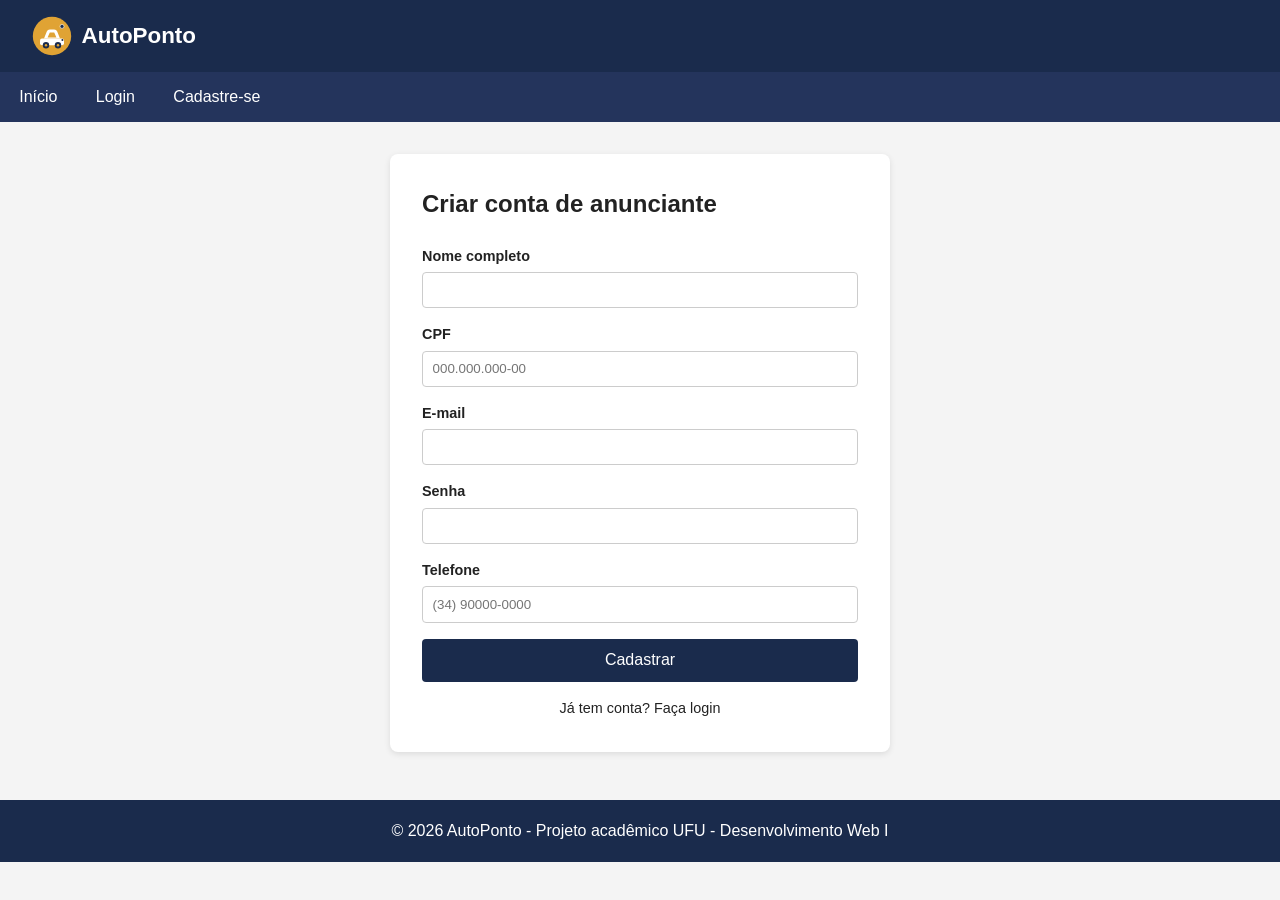
<file: cadastro.html>
<!--
    CADASTRO.HTML
    Página pública de cadastro de novo usuário/anunciante.
    Campos: nome, CPF, e-mail, senha e telefone (conforme especificação).
    Formulário ainda sem funcionalidade real (sem JS/back-end) - isso
    será implementado nas próximas etapas do projeto.
-->
<!DOCTYPE html>
<html lang="pt-br">
<head>
    <meta charset="UTF-8">
    <meta name="viewport" content="width=device-width, initial-scale=1.0">
    <title>Cadastro - AutoPonto</title>
    <link rel="stylesheet" href="css/style.css">
</head>
<body>

    <header class="topo">
        <div class="logo">
            <img src="assets/logo.svg" alt="Logotipo AutoPonto">
            <h1>AutoPonto</h1>
        </div>
    </header>

    <nav class="menu">
        <ul>
            <li><a href="index.html">Início</a></li>
            <li><a href="login.html">Login</a></li>
            <li><a href="cadastro.html">Cadastre-se</a></li>
        </ul>
    </nav>

    <main>
        <!-- Campos exatamente conforme especificado: nome, CPF, e-mail, senha, telefone -->
        <form class="formulario" action="#" method="post">
            <h2>Criar conta de anunciante</h2>

            <div class="campo">
                <label for="nome">Nome completo</label>
                <input type="text" id="nome" name="nome" required>
            </div>

            <div class="campo">
                <label for="cpf">CPF</label>
                <input type="text" id="cpf" name="cpf" placeholder="000.000.000-00" required>
            </div>

            <div class="campo">
                <label for="email">E-mail</label>
                <input type="email" id="email" name="email" required>
            </div>

            <div class="campo">
                <label for="senha">Senha</label>
                <input type="password" id="senha" name="senha" required>
            </div>

            <div class="campo">
                <label for="telefone">Telefone</label>
                <input type="tel" id="telefone" name="telefone" placeholder="(34) 90000-0000" required>
            </div>

            <button type="submit">Cadastrar</button>

            <p class="link-alt">Já tem conta? <a href="login.html">Faça login</a></p>
        </form>
    </main>

    <footer class="rodape">
        <p>&copy; 2026 AutoPonto - Projeto acadêmico UFU - Desenvolvimento Web I</p>
    </footer>

</body>
</html>
</file>
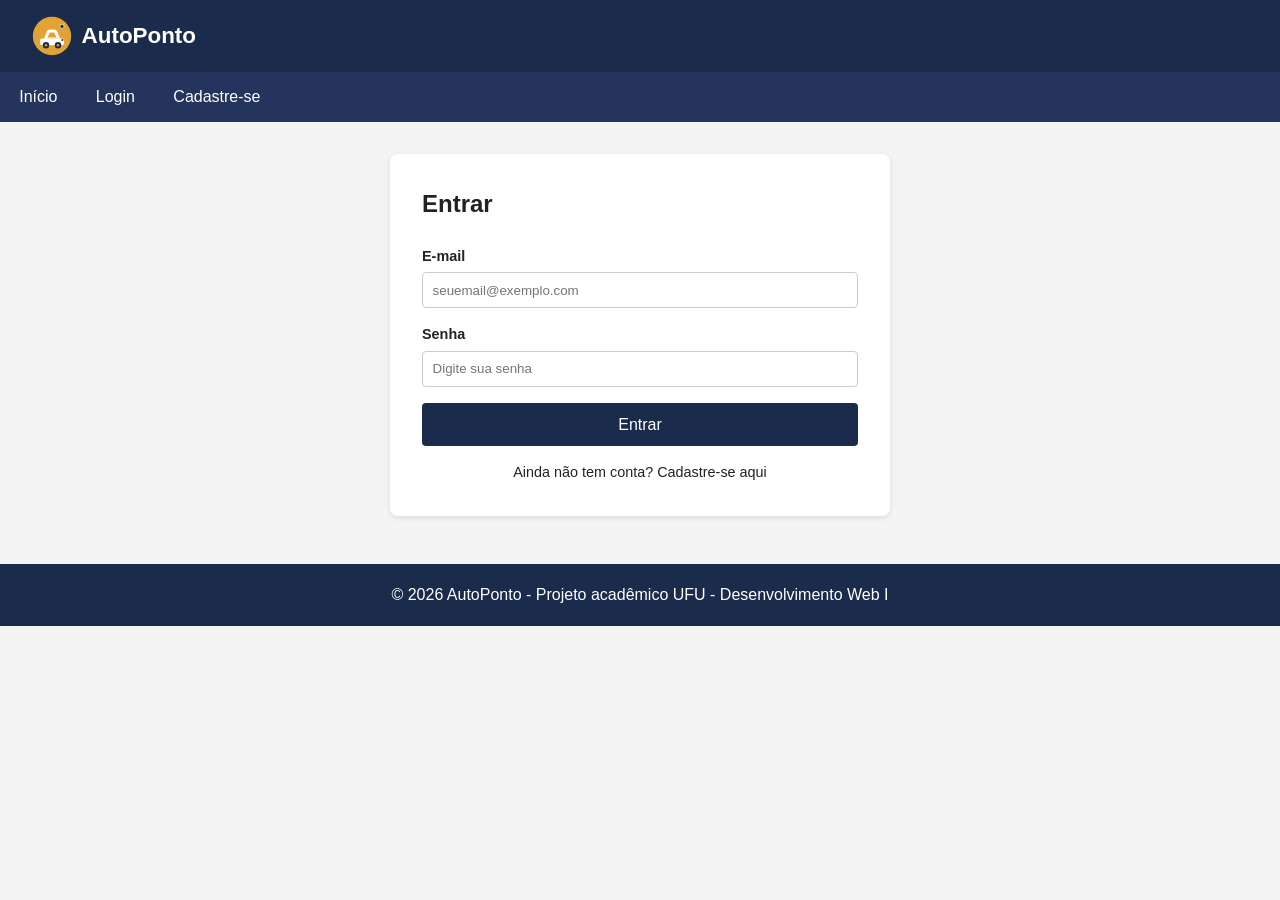
<file: login.html>
<!DOCTYPE html>
<html lang="pt-br">
<head>
    <meta charset="UTF-8">
    <meta name="viewport" content="width=device-width, initial-scale=1.0">
    <title>Login - AutoPonto</title>
    <link rel="stylesheet" href="css/style.css">
</head>
<body>

    <header class="topo">
        <div class="logo">
            <img src="assets/logo.svg" alt="Logotipo AutoPonto">
            <h1>AutoPonto</h1>
        </div>
    </header>

    <nav class="menu">
        <ul>
            <li><a href="index.html">Início</a></li>
            <li><a href="login.html">Login</a></li>
            <li><a href="cadastro.html">Cadastre-se</a></li>
        </ul>
    </nav>

    <main>
        <!-- Nesta etapa o formulário não tem funcionalidade real (sem JS/back-end ainda) -->
        <form class="formulario" action="#" method="post">
            <h2>Entrar</h2>

            <div class="campo">
                <label for="email">E-mail</label>
                <input type="email" id="email" name="email" placeholder="seuemail@exemplo.com" required>
            </div>

            <div class="campo">
                <label for="senha">Senha</label>
                <input type="password" id="senha" name="senha" placeholder="Digite sua senha" required>
            </div>

            <button type="submit">Entrar</button>

            <p class="link-alt">Ainda não tem conta? <a href="cadastro.html">Cadastre-se aqui</a></p>
        </form>
    </main>

    <footer class="rodape">
        <p>&copy; 2026 AutoPonto - Projeto acadêmico UFU - Desenvolvimento Web I</p>
    </footer>

</body>
</html>
</file>
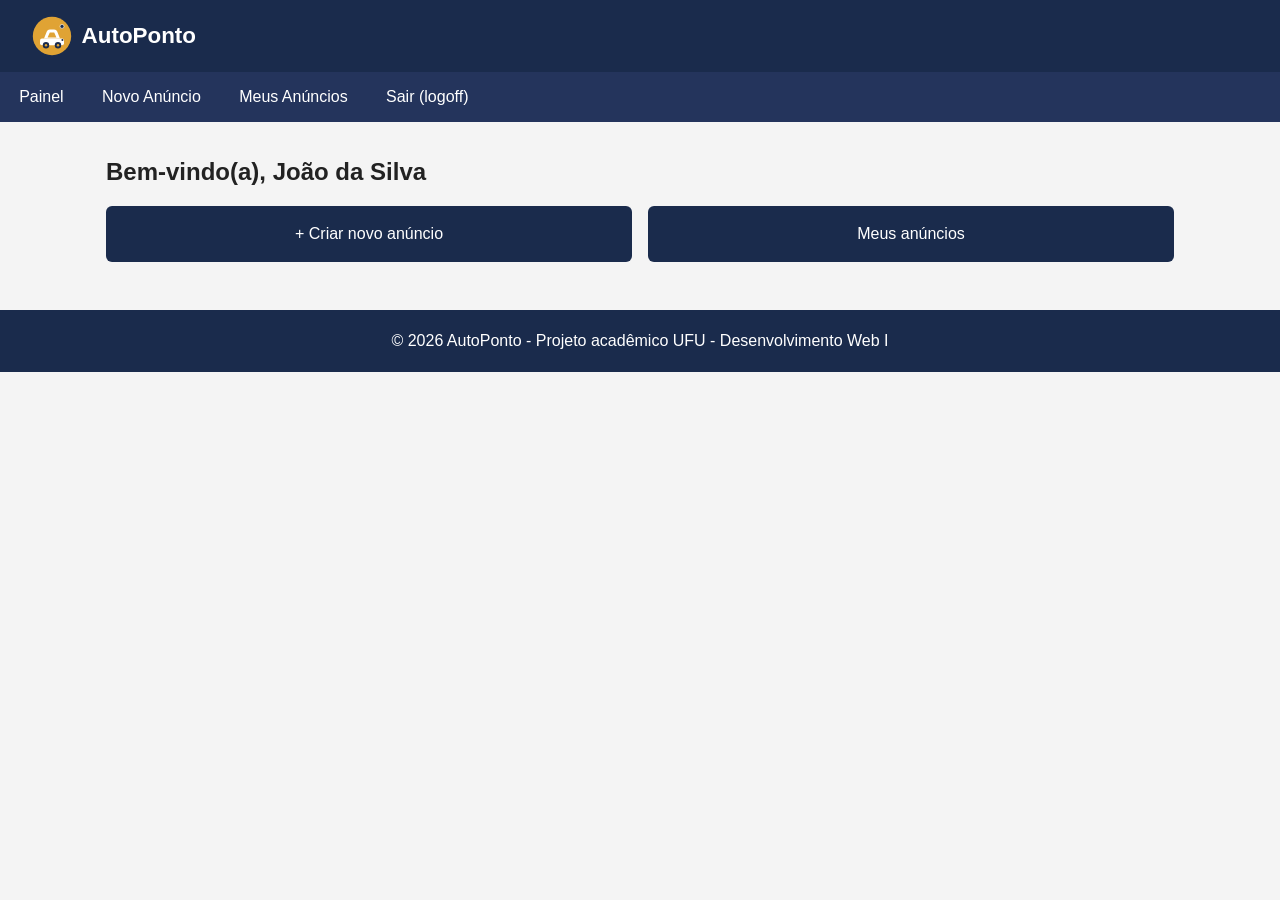
<file: restrita/dashboard.html>
<!DOCTYPE html>
<html lang="pt-br">
<head>
    <meta charset="UTF-8">
    <meta name="viewport" content="width=device-width, initial-scale=1.0">
    <title>Painel do Anunciante - AutoPonto</title>
    <link rel="stylesheet" href="../css/style.css">
</head>
<body>

    <header class="topo">
        <div class="logo">
            <img src="../assets/logo.svg" alt="Logotipo AutoPonto">
            <h1>AutoPonto</h1>
        </div>
    </header>

    <!-- Navegação da área restrita: note que é diferente da navegação pública -->
    <nav class="menu">
        <ul>
            <li><a href="dashboard.html">Painel</a></li>
            <li><a href="novo-anuncio.html">Novo Anúncio</a></li>
            <li><a href="meus-anuncios.html">Meus Anúncios</a></li>
            <li><a href="../index.html">Sair (logoff)</a></li>
        </ul>
    </nav>

    <main>
        <h2 style="margin-bottom: 1rem;">Bem-vindo(a), João da Silva</h2>

        <div class="acoes-restrita">
            <a href="novo-anuncio.html">+ Criar novo anúncio</a>
            <a href="meus-anuncios.html">Meus anúncios</a>
        </div>
    </main>

    <footer class="rodape">
        <p>&copy; 2026 AutoPonto - Projeto acadêmico UFU - Desenvolvimento Web I</p>
    </footer>

</body>
</html>
</file>
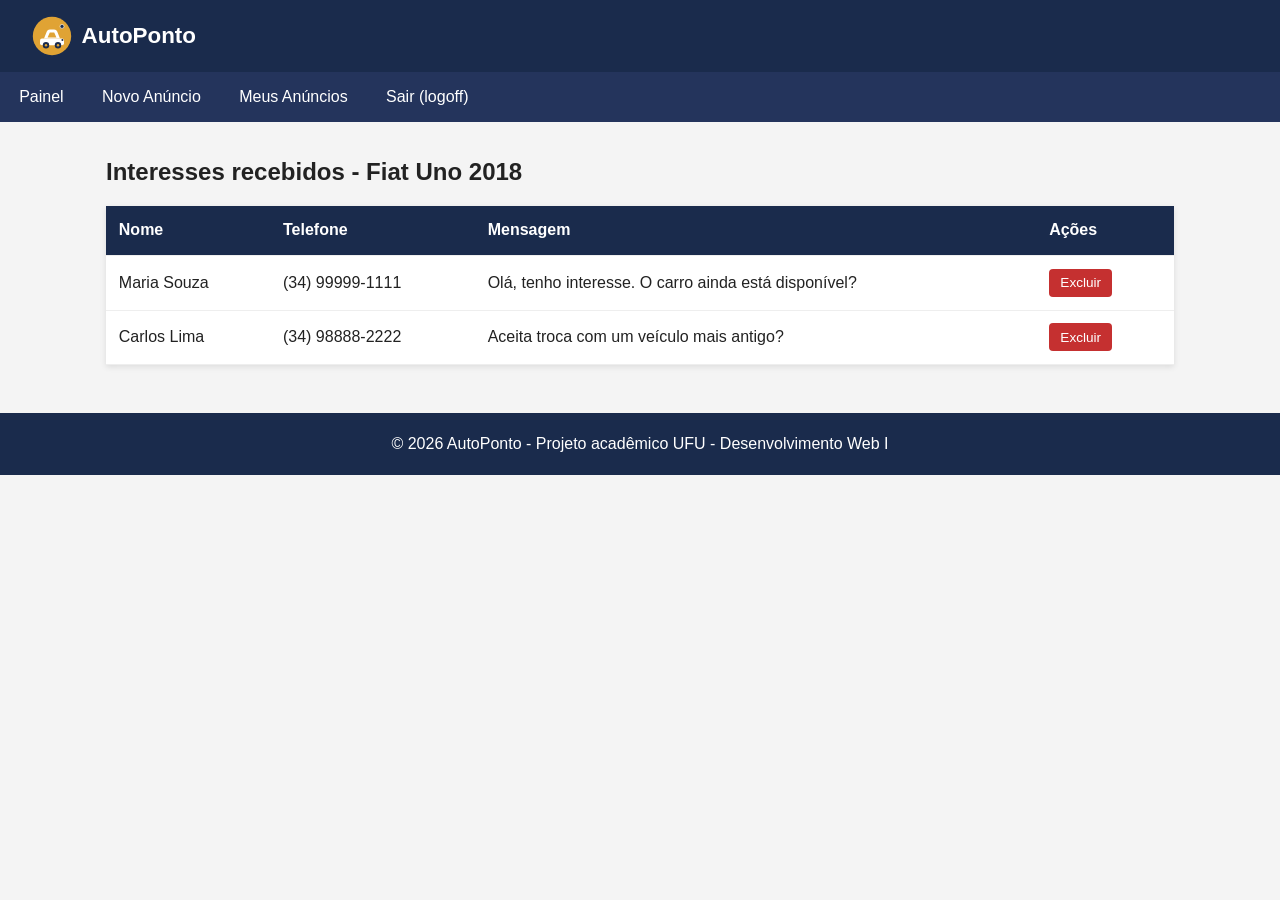
<file: restrita/interesses.html>
<!DOCTYPE html>
<html lang="pt-br">
<head>
    <meta charset="UTF-8">
    <meta name="viewport" content="width=device-width, initial-scale=1.0">
    <title>Interesses no Anúncio - AutoPonto</title>
    <link rel="stylesheet" href="../css/style.css">
</head>
<body>

    <header class="topo">
        <div class="logo">
            <img src="../assets/logo.svg" alt="Logotipo AutoPonto">
            <h1>AutoPonto</h1>
        </div>
    </header>

    <nav class="menu">
        <ul>
            <li><a href="dashboard.html">Painel</a></li>
            <li><a href="novo-anuncio.html">Novo Anúncio</a></li>
            <li><a href="meus-anuncios.html">Meus Anúncios</a></li>
            <li><a href="../index.html">Sair (logoff)</a></li>
        </ul>
    </nav>

    <main>
        <h2 style="margin-bottom: 1rem;">Interesses recebidos - Fiat Uno 2018</h2>

        <table class="tabela-listagem">
            <thead>
                <tr>
                    <th>Nome</th>
                    <th>Telefone</th>
                    <th>Mensagem</th>
                    <th>Ações</th>
                </tr>
            </thead>
            <tbody>
                <tr>
                    <td>Maria Souza</td>
                    <td>(34) 99999-1111</td>
                    <td>Olá, tenho interesse. O carro ainda está disponível?</td>
                    <td class="acoes-tabela">
                        <button type="button" class="btn-excluir">Excluir</button>
                    </td>
                </tr>
                <tr>
                    <td>Carlos Lima</td>
                    <td>(34) 98888-2222</td>
                    <td>Aceita troca com um veículo mais antigo?</td>
                    <td class="acoes-tabela">
                        <button type="button" class="btn-excluir">Excluir</button>
                    </td>
                </tr>
            </tbody>
        </table>
    </main>

    <footer class="rodape">
        <p>&copy; 2026 AutoPonto - Projeto acadêmico UFU - Desenvolvimento Web I</p>
    </footer>

</body>
</html>
</file>
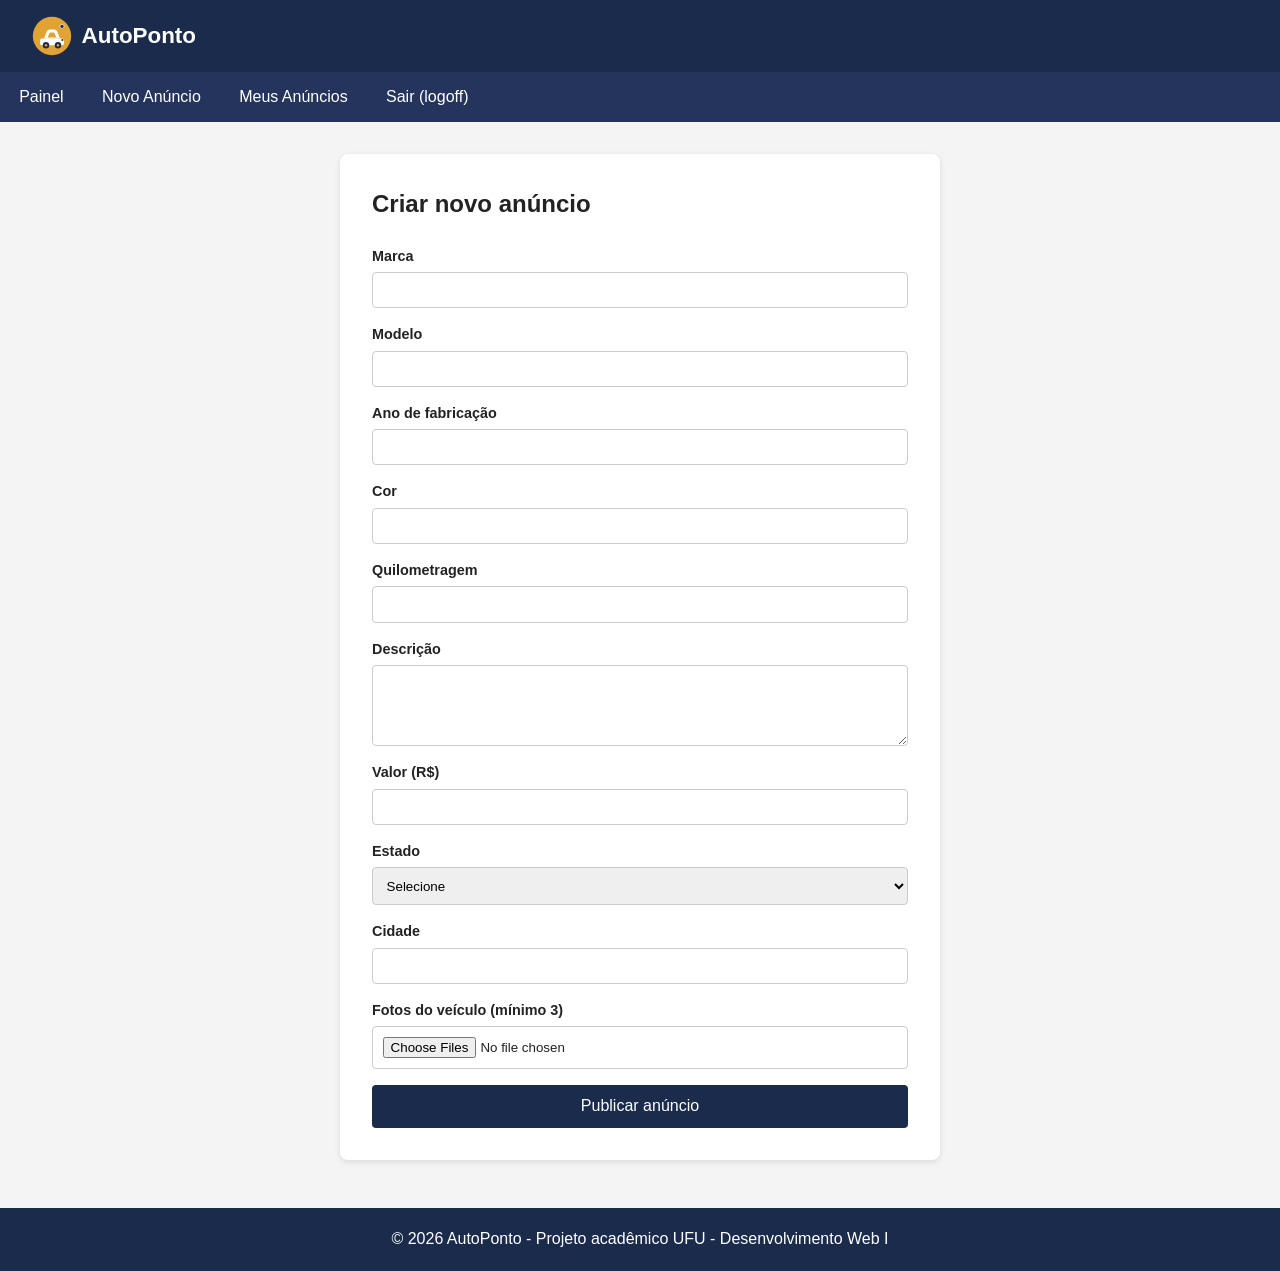
<file: restrita/novo-anuncio.html>
<!DOCTYPE html>
<html lang="pt-br">
<head>
    <meta charset="UTF-8">
    <meta name="viewport" content="width=device-width, initial-scale=1.0">
    <title>Novo Anúncio - AutoPonto</title>
    <link rel="stylesheet" href="../css/style.css">
</head>
<body>

    <header class="topo">
        <div class="logo">
            <img src="../assets/logo.svg" alt="Logotipo AutoPonto">
            <h1>AutoPonto</h1>
        </div>
    </header>

    <nav class="menu">
        <ul>
            <li><a href="dashboard.html">Painel</a></li>
            <li><a href="novo-anuncio.html">Novo Anúncio</a></li>
            <li><a href="meus-anuncios.html">Meus Anúncios</a></li>
            <li><a href="../index.html">Sair (logoff)</a></li>
        </ul>
    </nav>

    <main>
        <!-- Campos conforme especificado: marca, modelo, ano, cor, km, descrição,
             valor, estado, cidade e fotos (pelo menos 3) -->
        <form class="formulario" action="#" method="post" enctype="multipart/form-data" style="max-width: 600px;">
            <h2>Criar novo anúncio</h2>

            <div class="campo">
                <label for="marca">Marca</label>
                <input type="text" id="marca" name="marca" required>
            </div>

            <div class="campo">
                <label for="modelo">Modelo</label>
                <input type="text" id="modelo" name="modelo" required>
            </div>

            <div class="campo">
                <label for="ano">Ano de fabricação</label>
                <input type="number" id="ano" name="ano" min="1950" max="2026" required>
            </div>

            <div class="campo">
                <label for="cor">Cor</label>
                <input type="text" id="cor" name="cor" required>
            </div>

            <div class="campo">
                <label for="km">Quilometragem</label>
                <input type="number" id="km" name="km" min="0" required>
            </div>

            <div class="campo">
                <label for="descricao">Descrição</label>
                <textarea id="descricao" name="descricao" rows="4" required></textarea>
            </div>

            <div class="campo">
                <label for="valor">Valor (R$)</label>
                <input type="number" id="valor" name="valor" min="0" step="0.01" required>
            </div>

            <div class="campo">
                <label for="estado">Estado</label>
                <select id="estado" name="estado" required>
                    <option value="">Selecione</option>
                    <option value="MG">MG</option>
                    <option value="SP">SP</option>
                    <option value="RJ">RJ</option>
                </select>
            </div>

            <div class="campo">
                <label for="cidade">Cidade</label>
                <input type="text" id="cidade" name="cidade" required>
            </div>

            <div class="campo">
                <label for="fotos">Fotos do veículo (mínimo 3)</label>
                <input type="file" id="fotos" name="fotos[]" accept="image/*" multiple required>
            </div>

            <button type="submit">Publicar anúncio</button>
        </form>
    </main>

    <footer class="rodape">
        <p>&copy; 2026 AutoPonto - Projeto acadêmico UFU - Desenvolvimento Web I</p>
    </footer>

</body>
</html>
</file>
<file: css/style.css>
/* ===========================================================
   ESTILO GERAL DO PORTAL "AUTOPONTO"
   =========================================================== */

* {
    margin: 0;
    padding: 0;
    box-sizing: border-box;
}

body {
    font-family: 'Segoe UI', Arial, sans-serif;
    background-color: #f4f4f4;
    color: #222;
    line-height: 1.5;
}

a {
    text-decoration: none;
    color: inherit;
}

img {
    max-width: 100%;
    display: block;
}

/* ===========================================================
   CABEÇALHO
   =========================================================== */
header.topo {
    background-color: #1a2b4c;
    color: #fff;
    padding: 1rem 2rem;
    display: flex;
    justify-content: space-between;
    align-items: center;
    flex-wrap: wrap;
}

header.topo .logo {
    display: flex;
    align-items: center;
    gap: 0.6rem;
}

header.topo .logo img {
    height: 40px;
}

header.topo .logo h1 {
    font-size: 1.4rem;
}

/* ===========================================================
   BARRA DE NAVEGAÇÃO
   =========================================================== */
nav.menu {
    background-color: #24345c;
}

nav.menu ul {
    list-style: none;
    display: flex;
    flex-wrap: wrap;
}

nav.menu ul li a {
    display: block;
    color: #fff;
    padding: 0.8rem 1.2rem;
    transition: background-color 0.2s ease;
}

nav.menu ul li a:hover {
    background-color: #3a4e82;
}

/* ===========================================================
   CONTEÚDO PRINCIPAL
   =========================================================== */
main {
    max-width: 1100px;
    margin: 2rem auto;
    padding: 0 1rem;
}

/* ---- Painel de busca (página principal) ---- */
.painel-busca {
    background-color: #fff;
    padding: 1.5rem;
    border-radius: 8px;
    box-shadow: 0 2px 6px rgba(0, 0, 0, 0.1);
    display: flex;
    flex-wrap: wrap;
    gap: 1rem;
    align-items: flex-end;
    margin-bottom: 2rem;
}

.painel-busca .campo {
    display: flex;
    flex-direction: column;
    flex: 1 1 200px;
}

.painel-busca label {
    font-size: 0.85rem;
    margin-bottom: 0.3rem;
    font-weight: bold;
}

.painel-busca select,
.painel-busca button {
    padding: 0.6rem;
    border-radius: 4px;
    border: 1px solid #ccc;
}

.painel-busca button {
    background-color: #1a2b4c;
    color: #fff;
    border: none;
    cursor: pointer;
    flex: 1 1 150px;
}

.painel-busca button:hover {
    background-color: #24345c;
}

/* ---- Lista de cards de anúncios ---- */
.lista-anuncios {
    display: flex;
    flex-wrap: wrap;
    gap: 1.5rem;
}

.card-anuncio {
    background-color: #fff;
    border-radius: 8px;
    overflow: hidden;
    box-shadow: 0 2px 6px rgba(0, 0, 0, 0.1);
    flex: 1 1 250px;
    max-width: 270px;
    display: flex;
    flex-direction: column;
}

.card-anuncio img {
    height: 160px;
    object-fit: cover;
}

.card-anuncio .info {
    padding: 1rem;
    display: flex;
    flex-direction: column;
    gap: 0.3rem;
    flex-grow: 1;
}

.card-anuncio .info h3 {
    font-size: 1.1rem;
}

.card-anuncio .info .preco {
    font-weight: bold;
    color: #1a7a3d;
    font-size: 1.2rem;
    margin-top: auto;
}

.card-anuncio .info .local {
    font-size: 0.85rem;
    color: #666;
}

.card-anuncio a.btn-detalhe {
    display: block;
    text-align: center;
    background-color: #1a2b4c;
    color: #fff;
    padding: 0.6rem;
}

.card-anuncio a.btn-detalhe:hover {
    background-color: #24345c;
}

/* ===========================================================
   FORMULÁRIOS (login, cadastro, anúncio, interesse etc.)
   =========================================================== */
.formulario {
    background-color: #fff;
    padding: 2rem;
    border-radius: 8px;
    box-shadow: 0 2px 6px rgba(0, 0, 0, 0.1);
    max-width: 500px;
    margin: 0 auto;
    display: flex;
    flex-direction: column;
    gap: 1rem;
}

.formulario h2 {
    margin-bottom: 0.5rem;
}

.formulario .campo {
    display: flex;
    flex-direction: column;
}

.formulario label {
    font-weight: bold;
    margin-bottom: 0.3rem;
    font-size: 0.9rem;
}

.formulario input,
.formulario select,
.formulario textarea {
    padding: 0.6rem;
    border: 1px solid #ccc;
    border-radius: 4px;
    font-family: inherit;
}

.formulario button {
    padding: 0.8rem;
    background-color: #1a2b4c;
    color: #fff;
    border: none;
    border-radius: 4px;
    cursor: pointer;
    font-size: 1rem;
}

.formulario button:hover {
    background-color: #24345c;
}

.formulario .link-alt {
    text-align: center;
    font-size: 0.9rem;
}

/* ===========================================================
   ÁREA RESTRITA - painel/listagens
   =========================================================== */
.acoes-restrita {
    display: flex;
    flex-wrap: wrap;
    gap: 1rem;
    margin-bottom: 2rem;
}

.acoes-restrita a {
    background-color: #1a2b4c;
    color: #fff;
    padding: 1rem 1.5rem;
    border-radius: 6px;
    flex: 1 1 200px;
    text-align: center;
}

.acoes-restrita a:hover {
    background-color: #24345c;
}

table.tabela-listagem {
    width: 100%;
    border-collapse: collapse;
    background-color: #fff;
    box-shadow: 0 2px 6px rgba(0, 0, 0, 0.1);
}

table.tabela-listagem th,
table.tabela-listagem td {
    padding: 0.8rem;
    border-bottom: 1px solid #eee;
    text-align: left;
}

table.tabela-listagem th {
    background-color: #1a2b4c;
    color: #fff;
}

table.tabela-listagem img {
    width: 70px;
    height: 50px;
    object-fit: cover;
    border-radius: 4px;
}

.acoes-tabela a,
.acoes-tabela button {
    margin-right: 0.5rem;
    font-size: 0.85rem;
    padding: 0.4rem 0.7rem;
    border-radius: 4px;
    border: none;
    cursor: pointer;
}

.acoes-tabela .btn-ver { background-color: #2b6cb0; color: #fff; }
.acoes-tabela .btn-interesses { background-color: #b7791f; color: #fff; }
.acoes-tabela .btn-excluir { background-color: #c53030; color: #fff; }

/* ===========================================================
   RODAPÉ
   =========================================================== */
footer.rodape {
    background-color: #1a2b4c;
    color: #fff;
    text-align: center;
    padding: 1.2rem;
    margin-top: 3rem;
}

/* ===========================================================
   RESPONSIVIDADE
   =========================================================== */
@media (max-width: 700px) {
    header.topo {
        flex-direction: column;
        text-align: center;
        gap: 0.8rem;
    }

    nav.menu ul {
        flex-direction: column;
        text-align: center;
    }

    .painel-busca {
        flex-direction: column;
        align-items: stretch;
    }

    table.tabela-listagem {
        font-size: 0.8rem;
    }

    table.tabela-listagem th:nth-child(1),
    table.tabela-listagem td:nth-child(1) {
        display: none; /* esconde a coluna de foto em telas pequenas, por exemplo */
    }
}
</file>
